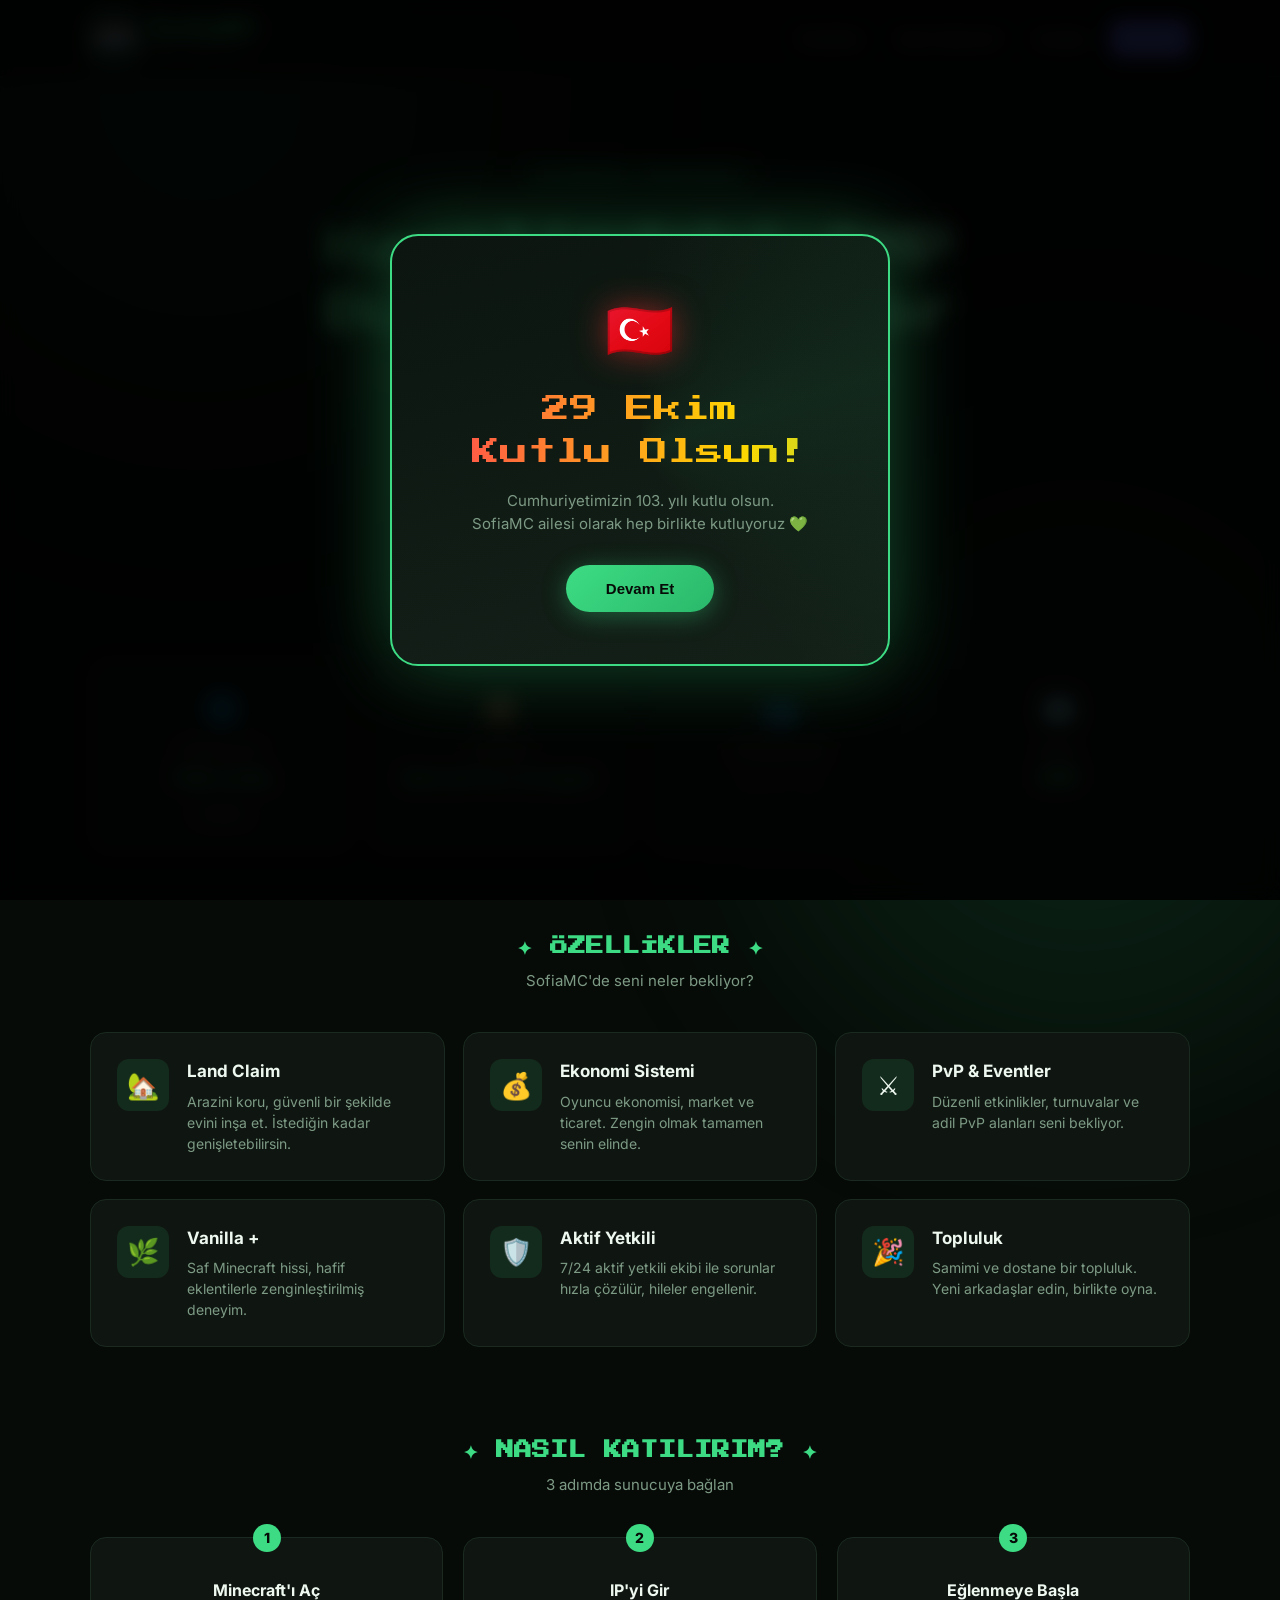
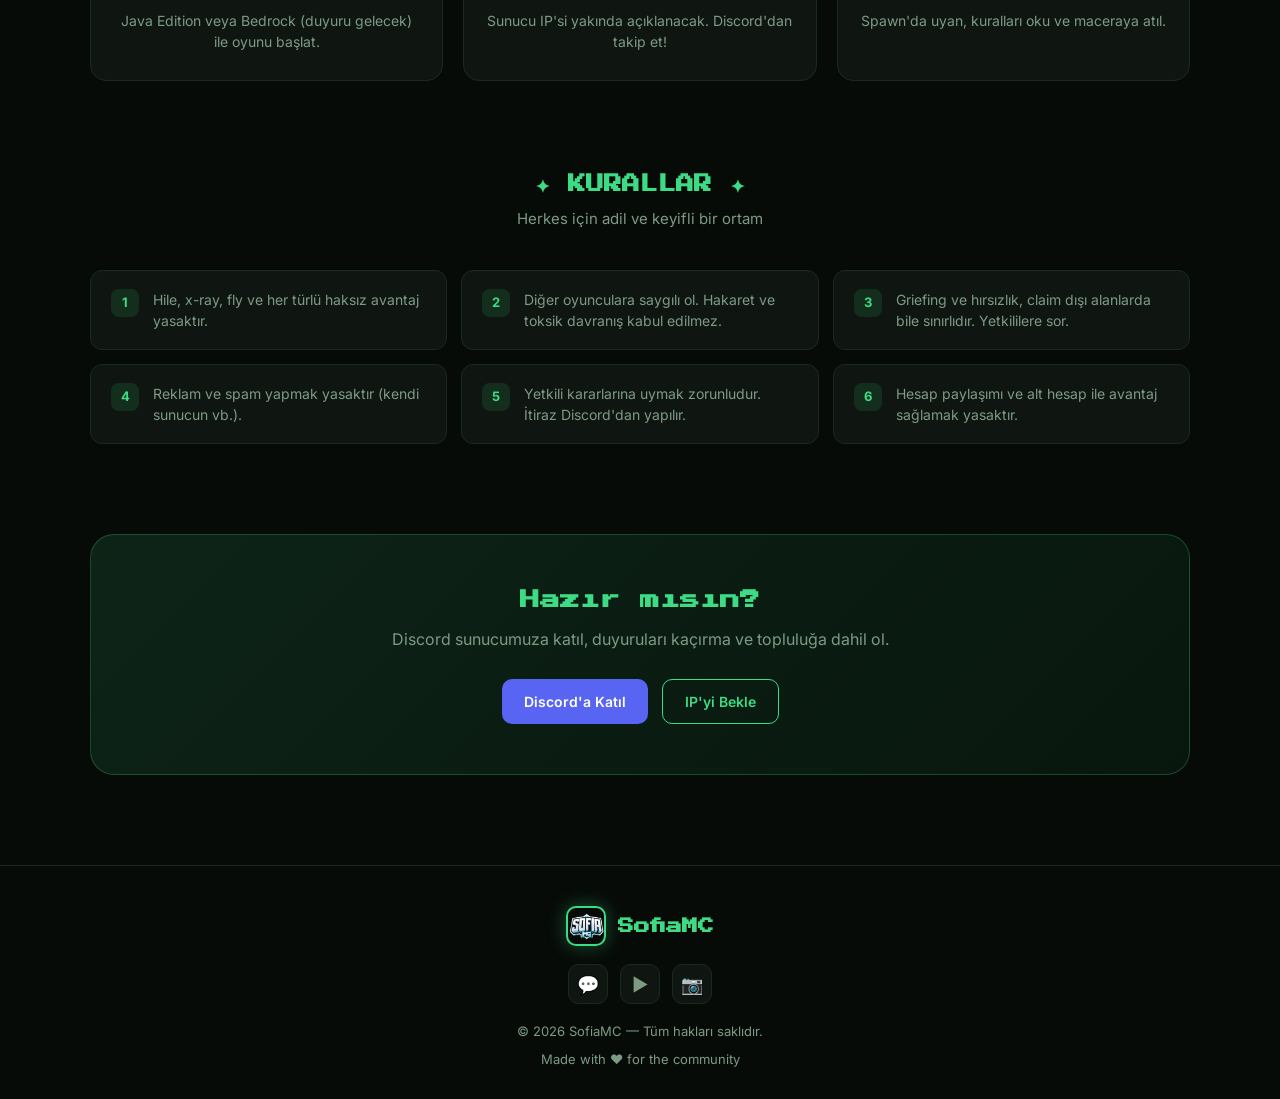
<file: index.html>
<!DOCTYPE html>
<html lang="tr">
<head>
<meta charset="UTF-8">
<meta name="viewport" content="width=device-width, initial-scale=1.0">
<title>SofiaMC | Minecraft SMP Sunucusu</title>
<meta name="description" content="SofiaMC - Hayalindeki Survival Multiplayer deneyimi. Land claim, ekonomi, eventler ve daha fazlası.">
<style>
  @import url('https://fonts.googleapis.com/css2?family=Press+Start+2P&family=Inter:wght@400;500;600;700;800&display=swap');

  :root {
    --bg: #070b08;
    --card: #0f1611;
    --card-hover: #152019;
    --accent: #3ddc84;
    --accent-dim: #2ab86a;
    --accent-glow: rgba(61, 220, 132, 0.35);
    --text: #eef7f0;
    --muted: #7d9a85;
    --border: #1a2a20;
  }

  * { margin: 0; padding: 0; box-sizing: border-box; }
  html { scroll-behavior: smooth; }

  body {
    font-family: 'Inter', system-ui, sans-serif;
    background: var(--bg);
    color: var(--text);
    min-height: 100vh;
    overflow-x: hidden;
    line-height: 1.5;
  }

  .bg-grid {
    position: fixed;
    inset: 0;
    background-image:
      linear-gradient(rgba(61,220,132,0.03) 1px, transparent 1px),
      linear-gradient(90deg, rgba(61,220,132,0.03) 1px, transparent 1px);
    background-size: 48px 48px;
    mask-image: radial-gradient(ellipse 80% 60% at 50% 0%, black 20%, transparent 70%);
    pointer-events: none;
    z-index: 0;
  }

  .bg-glow {
    position: fixed;
    width: 600px;
    height: 600px;
    border-radius: 50%;
    filter: blur(120px);
    opacity: 0.15;
    pointer-events: none;
    z-index: 0;
  }
  .bg-glow.one { top: -200px; left: -100px; background: var(--accent); }
  .bg-glow.two { bottom: -150px; right: -100px; background: #1a9f5a; }

  .container {
    position: relative;
    z-index: 1;
    max-width: 1140px;
    margin: 0 auto;
    padding: 0 20px;
  }

  /* NAV */
  nav {
    position: sticky;
    top: 0;
    z-index: 100;
    background: rgba(7, 11, 8, 0.85);
    backdrop-filter: blur(16px);
    border-bottom: 1px solid var(--border);
    padding: 14px 0;
  }

  nav .container {
    display: flex;
    align-items: center;
    justify-content: space-between;
  }

  .logo-area {
    display: flex;
    align-items: center;
    gap: 12px;
    text-decoration: none;
    color: inherit;
  }

  .logo-area img {
    width: 48px;
    height: 48px;
    border-radius: 10px;
    object-fit: cover;
    border: 2px solid var(--accent);
    box-shadow: 0 0 18px var(--accent-glow);
  }

  .logo-text h1 {
    font-family: 'Press Start 2P', cursive;
    font-size: 18px;
    color: var(--accent);
  }

  .logo-text span {
    font-size: 10px;
    color: var(--muted);
    letter-spacing: 1.5px;
    display: block;
    margin-top: 2px;
  }

  .nav-links {
    display: flex;
    gap: 8px;
    align-items: center;
  }

  .nav-links a {
    color: var(--muted);
    text-decoration: none;
    font-size: 14px;
    font-weight: 500;
    padding: 8px 14px;
    border-radius: 8px;
    transition: color 0.2s, background 0.2s;
  }

  .nav-links a:hover { color: var(--text); background: rgba(61,220,132,0.08); }

  .btn {
    display: inline-flex;
    align-items: center;
    gap: 8px;
    padding: 11px 22px;
    border-radius: 10px;
    font-weight: 600;
    font-size: 14px;
    text-decoration: none;
    border: none;
    cursor: pointer;
    transition: transform 0.2s, box-shadow 0.2s, background 0.2s;
  }

  .btn-primary {
    background: linear-gradient(135deg, var(--accent), var(--accent-dim));
    color: #070b08;
    box-shadow: 0 4px 20px var(--accent-glow);
  }
  .btn-primary:hover {
    transform: translateY(-2px);
    box-shadow: 0 6px 28px var(--accent-glow);
  }

  .btn-outline {
    background: transparent;
    color: var(--accent);
    border: 1.5px solid var(--accent);
  }
  .btn-outline:hover {
    background: rgba(61,220,132,0.1);
    transform: translateY(-2px);
  }

  .btn-discord {
    background: #5865F2;
    color: white;
  }
  .btn-discord:hover {
    background: #4752c4;
    transform: translateY(-2px);
  }

  /* HERO */
  .hero {
    padding: 80px 0 70px;
    text-align: center;
  }

  .badge {
    display: inline-flex;
    align-items: center;
    gap: 8px;
    background: rgba(61,220,132,0.1);
    border: 1px solid rgba(61,220,132,0.25);
    color: var(--accent);
    font-size: 13px;
    font-weight: 600;
    padding: 7px 16px;
    border-radius: 50px;
    margin-bottom: 24px;
  }

  .badge .dot {
    width: 8px;
    height: 8px;
    background: var(--accent);
    border-radius: 50%;
    animation: pulse 1.8s infinite;
  }

  @keyframes pulse {
    0%, 100% { opacity: 1; box-shadow: 0 0 0 0 var(--accent-glow); }
    50% { opacity: 0.6; box-shadow: 0 0 0 8px transparent; }
  }

  .hero h2 {
    font-family: 'Press Start 2P', cursive;
    font-size: clamp(24px, 5.5vw, 42px);
    line-height: 1.55;
    margin-bottom: 20px;
    background: linear-gradient(135deg, #3ddc84 0%, #a8ffce 50%, #3ddc84 100%);
    background-size: 200% auto;
    -webkit-background-clip: text;
    -webkit-text-fill-color: transparent;
    animation: textShine 5s linear infinite;
  }

  @keyframes textShine {
    to { background-position: 200% center; }
  }

  .hero p {
    color: var(--muted);
    font-size: 17px;
    max-width: 540px;
    margin: 0 auto 36px;
  }

  .hero-btns {
    display: flex;
    gap: 14px;
    justify-content: center;
    flex-wrap: wrap;
  }

  /* SERVER INFO */
  .server-info {
    display: grid;
    grid-template-columns: repeat(4, 1fr);
    gap: 16px;
    margin-bottom: 80px;
  }

  .info-card {
    background: var(--card);
    border: 1px solid var(--border);
    border-radius: 16px;
    padding: 26px 18px;
    text-align: center;
    transition: all 0.3s;
    position: relative;
    overflow: hidden;
  }

  .info-card::before {
    content: '';
    position: absolute;
    top: 0; left: 0; right: 0;
    height: 2px;
    background: linear-gradient(90deg, transparent, var(--accent), transparent);
    opacity: 0;
    transition: opacity 0.3s;
  }

  .info-card:hover {
    border-color: rgba(61,220,132,0.4);
    transform: translateY(-5px);
    background: var(--card-hover);
  }
  .info-card:hover::before { opacity: 1; }

  .info-card .icon { font-size: 30px; margin-bottom: 12px; }

  .info-card h3 {
    font-size: 12px;
    color: var(--muted);
    text-transform: uppercase;
    letter-spacing: 1.5px;
    margin-bottom: 8px;
    font-weight: 600;
  }

  .info-card .value {
    font-family: 'Press Start 2P', cursive;
    font-size: 14px;
    color: var(--accent);
    word-break: break-all;
  }

  .copy-btn {
    margin-top: 10px;
    font-size: 12px;
    color: var(--muted);
    background: none;
    border: 1px solid var(--border);
    padding: 5px 12px;
    border-radius: 6px;
    cursor: pointer;
    transition: all 0.2s;
  }
  .copy-btn:hover { border-color: var(--accent); color: var(--accent); }

  /* SECTIONS */
  section { margin-bottom: 90px; }

  .section-head {
    text-align: center;
    margin-bottom: 40px;
  }

  .section-head h3 {
    font-family: 'Press Start 2P', cursive;
    font-size: 18px;
    color: var(--accent);
    margin-bottom: 10px;
  }

  .section-head p {
    color: var(--muted);
    font-size: 15px;
  }

  .features {
    display: grid;
    grid-template-columns: repeat(auto-fit, minmax(300px, 1fr));
    gap: 18px;
  }

  .feature {
    background: var(--card);
    border: 1px solid var(--border);
    border-radius: 16px;
    padding: 26px;
    display: flex;
    gap: 18px;
    transition: all 0.3s;
  }

  .feature:hover {
    border-color: rgba(61,220,132,0.35);
    transform: translateY(-3px);
  }

  .feature .f-icon {
    width: 52px;
    height: 52px;
    background: rgba(61,220,132,0.1);
    border-radius: 12px;
    display: flex;
    align-items: center;
    justify-content: center;
    font-size: 26px;
    flex-shrink: 0;
  }

  .feature h4 { font-size: 17px; margin-bottom: 6px; font-weight: 700; }
  .feature p { font-size: 14px; color: var(--muted); }

  /* STEPS */
  .steps {
    display: grid;
    grid-template-columns: repeat(auto-fit, minmax(220px, 1fr));
    gap: 20px;
    counter-reset: step;
  }

  .step {
    background: var(--card);
    border: 1px solid var(--border);
    border-radius: 16px;
    padding: 28px 22px;
    text-align: center;
    position: relative;
  }

  .step::before {
    counter-increment: step;
    content: counter(step);
    position: absolute;
    top: -14px;
    left: 50%;
    transform: translateX(-50%);
    width: 28px;
    height: 28px;
    background: var(--accent);
    color: #070b08;
    font-weight: 800;
    font-size: 14px;
    border-radius: 50%;
    display: flex;
    align-items: center;
    justify-content: center;
  }

  .step h4 { margin: 12px 0 8px; font-size: 16px; }
  .step p { font-size: 14px; color: var(--muted); }

  /* RULES */
  .rules-grid {
    display: grid;
    grid-template-columns: repeat(auto-fit, minmax(280px, 1fr));
    gap: 14px;
  }

  .rule {
    background: var(--card);
    border: 1px solid var(--border);
    border-radius: 12px;
    padding: 18px 20px;
    display: flex;
    align-items: flex-start;
    gap: 14px;
  }

  .rule .num {
    background: rgba(61,220,132,0.12);
    color: var(--accent);
    font-weight: 700;
    font-size: 13px;
    width: 28px;
    height: 28px;
    border-radius: 8px;
    display: flex;
    align-items: center;
    justify-content: center;
    flex-shrink: 0;
  }

  .rule p { font-size: 14px; color: var(--muted); }

  /* CTA */
  .cta {
    background: linear-gradient(135deg, rgba(61,220,132,0.12), rgba(26,159,90,0.08));
    border: 1px solid rgba(61,220,132,0.25);
    border-radius: 24px;
    padding: 50px 40px;
    text-align: center;
  }

  .cta h3 {
    font-family: 'Press Start 2P', cursive;
    font-size: 20px;
    color: var(--accent);
    margin-bottom: 12px;
  }

  .cta p {
    color: var(--muted);
    margin-bottom: 28px;
    font-size: 16px;
  }

  .cta-btns {
    display: flex;
    gap: 14px;
    justify-content: center;
    flex-wrap: wrap;
  }

  /* FOOTER */
  footer {
    border-top: 1px solid var(--border);
    padding: 40px 0 30px;
    text-align: center;
  }

  footer .logo-area {
    justify-content: center;
    margin-bottom: 16px;
  }

  footer p {
    color: var(--muted);
    font-size: 13px;
    margin-top: 8px;
  }

  footer .socials {
    display: flex;
    gap: 12px;
    justify-content: center;
    margin: 18px 0;
  }

  footer .socials a {
    width: 40px;
    height: 40px;
    border-radius: 10px;
    background: var(--card);
    border: 1px solid var(--border);
    display: flex;
    align-items: center;
    justify-content: center;
    color: var(--muted);
    text-decoration: none;
    font-size: 18px;
    transition: all 0.2s;
  }
  footer .socials a:hover {
    border-color: var(--accent);
    color: var(--accent);
  }

  /* 29 EKİM POPUP */
  #bayram-overlay {
    position: fixed;
    inset: 0;
    background: rgba(0,0,0,0.88);
    backdrop-filter: blur(10px);
    z-index: 9999;
    display: flex;
    align-items: center;
    justify-content: center;
    opacity: 0;
    visibility: hidden;
    transition: opacity 0.45s, visibility 0.45s;
  }

  #bayram-overlay.show {
    opacity: 1;
    visibility: visible;
  }

  .bayram-box {
    background: linear-gradient(165deg, #0c1510 0%, #132018 100%);
    border: 2px solid var(--accent);
    border-radius: 28px;
    padding: 52px 44px;
    text-align: center;
    max-width: 500px;
    width: 92%;
    box-shadow: 0 0 80px var(--accent-glow), 0 30px 60px rgba(0,0,0,0.6);
    transform: scale(0.82) translateY(20px);
    transition: transform 0.5s cubic-bezier(0.34, 1.56, 0.64, 1);
    position: relative;
    overflow: hidden;
  }

  #bayram-overlay.show .bayram-box {
    transform: scale(1) translateY(0);
  }

  .bayram-box::before {
    content: '';
    position: absolute;
    top: -60%;
    left: -60%;
    width: 220%;
    height: 220%;
    background: conic-gradient(from 0deg, transparent, rgba(61,220,132,0.07), transparent 40%);
    animation: spin 10s linear infinite;
  }

  @keyframes spin { to { transform: rotate(360deg); } }

  .bayram-content { position: relative; z-index: 2; }

  .bayram-flag {
    font-size: 56px;
    margin-bottom: 16px;
    filter: drop-shadow(0 0 16px rgba(255,50,50,0.5));
  }

  .bayram-title {
    font-family: 'Press Start 2P', cursive;
    font-size: clamp(20px, 5vw, 28px);
    line-height: 1.55;
    margin-bottom: 14px;
    background: linear-gradient(90deg, #ff4d4d, #ffd700, #3ddc84, #ffd700, #ff4d4d);
    background-size: 300% 100%;
    -webkit-background-clip: text;
    -webkit-text-fill-color: transparent;
    animation: shine 3.5s linear infinite;
  }

  @keyframes shine {
    0% { background-position: 0% 50%; }
    100% { background-position: 300% 50%; }
  }

  .bayram-sub {
    color: var(--muted);
    font-size: 15px;
    margin-bottom: 30px;
    line-height: 1.55;
  }

  .bayram-btn {
    background: linear-gradient(135deg, var(--accent), var(--accent-dim));
    color: #070b08;
    border: none;
    padding: 15px 40px;
    border-radius: 50px;
    font-weight: 700;
    font-size: 15px;
    cursor: pointer;
    box-shadow: 0 4px 24px var(--accent-glow);
    transition: transform 0.2s, box-shadow 0.2s;
  }
  .bayram-btn:hover {
    transform: scale(1.06);
    box-shadow: 0 6px 32px var(--accent-glow);
  }

  @media (max-width: 768px) {
    .nav-links a:not(.btn) { display: none; }
    .server-info { grid-template-columns: 1fr 1fr; }
    .hero { padding: 50px 0 40px; }
    .logo-text h1 { font-size: 15px; }
  }

  @media (max-width: 480px) {
    .server-info { grid-template-columns: 1fr; }
    .cta { padding: 36px 22px; }
  }
</style>
</head>
<body>

<div class="bg-grid"></div>
<div class="bg-glow one"></div>
<div class="bg-glow two"></div>

<!-- 29 EKİM POPUP -->
<div id="bayram-overlay">
  <div class="bayram-box">
    <div class="bayram-content">
      <div class="bayram-flag">🇹🇷</div>
      <div class="bayram-title">29 Ekim<br>Kutlu Olsun!</div>
      <p class="bayram-sub">Cumhuriyetimizin 103. yılı kutlu olsun.<br>SofiaMC ailesi olarak hep birlikte kutluyoruz 💚</p>
      <button class="bayram-btn" onclick="kapatBayram()">Devam Et</button>
    </div>
  </div>
</div>

<!-- NAV -->
<nav>
  <div class="container">
    <a href="#" class="logo-area">
      <img src="logo.png" alt="SofiaMC" onerror="this.src='data:image/svg+xml,%3Csvg xmlns=%22http://www.w3.org/2000/svg%22 viewBox=%220 0 64 64%22%3E%3Crect fill=%22%233ddc84%22 width=%2264%22 height=%2264%22 rx=%2212%22/%3E%3Ctext x=%2232%22 y=%2242%22 font-size=%2224%22 text-anchor=%22middle%22 fill=%22%23070b08%22 font-family=%22sans-serif%22 font-weight=%22bold%22%3ESM%3C/text%3E%3C/svg%3E'">
      <div class="logo-text">
        <h1>SofiaMC</h1>
        <span>SMP SUNUCUSU</span>
      </div>
    </a>
    <div class="nav-links">
      <a href="#ozellikler">Özellikler</a>
      <a href="#katil">Nasıl Katılırım?</a>
      <a href="#kurallar">Kurallar</a>
      <a href="#discord" class="btn btn-discord">Discord</a>
    </div>
  </div>
</nav>

<main class="container">

  <!-- HERO -->
  <section class="hero">
    <div class="badge"><span class="dot"></span> Geliştiriliyor • Yakında Açılıyor</div>
    <h2>Hayalindeki SMP<br>Burada Başlıyor</h2>
    <p>Doğal survival, güçlü ekonomi, land claim ve unutulmaz eventler. SofiaMC ile birlikte büyüyecek bir dünya inşa ediyoruz.</p>
    <div class="hero-btns">
      <a href="#katil" class="btn btn-primary">Nasıl Katılırım?</a>
      <a href="#discord" class="btn btn-outline">Discord'a Gel</a>
    </div>
  </section>

  <!-- SERVER INFO -->
  <div class="server-info">
    <div class="info-card">
      <div class="icon">🌐</div>
      <h3>Sunucu IP</h3>
      <div class="value" id="ip-text">Yakında</div>
      <button class="copy-btn" onclick="copyIP()">Kopyala</button>
    </div>
    <div class="info-card">
      <div class="icon">📦</div>
      <h3>Sürüm</h3>
      <div class="value">Geliştiriliyor</div>
    </div>
    <div class="info-card">
      <div class="icon">👥</div>
      <h3>Oyuncular</h3>
      <div class="value">— / —</div>
    </div>
    <div class="info-card">
      <div class="icon">🗺️</div>
      <h3>Mod</h3>
      <div class="value">SMP</div>
    </div>
  </div>

  <!-- FEATURES -->
  <section id="ozellikler">
    <div class="section-head">
      <h3>✦ ÖZELLİKLER ✦</h3>
      <p>SofiaMC'de seni neler bekliyor?</p>
    </div>
    <div class="features">
      <div class="feature">
        <div class="f-icon">🏡</div>
        <div>
          <h4>Land Claim</h4>
          <p>Arazini koru, güvenli bir şekilde evini inşa et. İstediğin kadar genişletebilirsin.</p>
        </div>
      </div>
      <div class="feature">
        <div class="f-icon">💰</div>
        <div>
          <h4>Ekonomi Sistemi</h4>
          <p>Oyuncu ekonomisi, market ve ticaret. Zengin olmak tamamen senin elinde.</p>
        </div>
      </div>
      <div class="feature">
        <div class="f-icon">⚔️</div>
        <div>
          <h4>PvP & Eventler</h4>
          <p>Düzenli etkinlikler, turnuvalar ve adil PvP alanları seni bekliyor.</p>
        </div>
      </div>
      <div class="feature">
        <div class="f-icon">🌿</div>
        <div>
          <h4>Vanilla +</h4>
          <p>Saf Minecraft hissi, hafif eklentilerle zenginleştirilmiş deneyim.</p>
        </div>
      </div>
      <div class="feature">
        <div class="f-icon">🛡️</div>
        <div>
          <h4>Aktif Yetkili</h4>
          <p>7/24 aktif yetkili ekibi ile sorunlar hızla çözülür, hileler engellenir.</p>
        </div>
      </div>
      <div class="feature">
        <div class="f-icon">🎉</div>
        <div>
          <h4>Topluluk</h4>
          <p>Samimi ve dostane bir topluluk. Yeni arkadaşlar edin, birlikte oyna.</p>
        </div>
      </div>
    </div>
  </section>

  <!-- HOW TO JOIN -->
  <section id="katil">
    <div class="section-head">
      <h3>✦ NASIL KATILIRIM? ✦</h3>
      <p>3 adımda sunucuya bağlan</p>
    </div>
    <div class="steps">
      <div class="step">
        <h4>Minecraft'ı Aç</h4>
        <p>Java Edition veya Bedrock (duyuru gelecek) ile oyunu başlat.</p>
      </div>
      <div class="step">
        <h4>IP'yi Gir</h4>
        <p>Sunucu IP'si yakında açıklanacak. Discord'dan takip et!</p>
      </div>
      <div class="step">
        <h4>Eğlenmeye Başla</h4>
        <p>Spawn'da uyan, kuralları oku ve maceraya atıl.</p>
      </div>
    </div>
  </section>

  <!-- RULES -->
  <section id="kurallar">
    <div class="section-head">
      <h3>✦ KURALLAR ✦</h3>
      <p>Herkes için adil ve keyifli bir ortam</p>
    </div>
    <div class="rules-grid">
      <div class="rule">
        <div class="num">1</div>
        <p>Hile, x-ray, fly ve her türlü haksız avantaj yasaktır.</p>
      </div>
      <div class="rule">
        <div class="num">2</div>
        <p>Diğer oyunculara saygılı ol. Hakaret ve toksik davranış kabul edilmez.</p>
      </div>
      <div class="rule">
        <div class="num">3</div>
        <p>Griefing ve hırsızlık, claim dışı alanlarda bile sınırlıdır. Yetkililere sor.</p>
      </div>
      <div class="rule">
        <div class="num">4</div>
        <p>Reklam ve spam yapmak yasaktır (kendi sunucun vb.).</p>
      </div>
      <div class="rule">
        <div class="num">5</div>
        <p>Yetkili kararlarına uymak zorunludur. İtiraz Discord'dan yapılır.</p>
      </div>
      <div class="rule">
        <div class="num">6</div>
        <p>Hesap paylaşımı ve alt hesap ile avantaj sağlamak yasaktır.</p>
      </div>
    </div>
  </section>

  <!-- CTA -->
  <section class="cta" id="discord">
    <h3>Hazır mısın?</h3>
    <p>Discord sunucumuza katıl, duyuruları kaçırma ve topluluğa dahil ol.</p>
    <div class="cta-btns">
      <a href="#" class="btn btn-discord" onclick="alert('Discord linki yakında eklenecek!')">Discord'a Katıl</a>
      <a href="#katil" class="btn btn-outline">IP'yi Bekle</a>
    </div>
  </section>

</main>

<footer>
  <div class="container">
    <div class="logo-area">
      <img src="logo.png" alt="SofiaMC" style="width:40px;height:40px" onerror="this.src='data:image/svg+xml,%3Csvg xmlns=%22http://www.w3.org/2000/svg%22 viewBox=%220 0 64 64%22%3E%3Crect fill=%22%233ddc84%22 width=%2264%22 height=%2264%22 rx=%2212%22/%3E%3Ctext x=%2232%22 y=%2242%22 font-size=%2224%22 text-anchor=%22middle%22 fill=%22%23070b08%22 font-family=%22sans-serif%22 font-weight=%22bold%22%3ESM%3C/text%3E%3C/svg%3E'">
      <div class="logo-text">
        <h1 style="font-size:16px">SofiaMC</h1>
      </div>
    </div>
    <div class="socials">
      <a href="#" title="Discord">💬</a>
      <a href="#" title="YouTube">▶️</a>
      <a href="#" title="Instagram">📷</a>
    </div>
    <p>© 2026 SofiaMC — Tüm hakları saklıdır.</p>
    <p>Made with ❤️ for the community</p>
  </div>
</footer>

<script>
  function gosterBayram() {
    if (!localStorage.getItem('sofiamc_29ekim')) {
      document.getElementById('bayram-overlay').classList.add('show');
    }
  }

  function kapatBayram() {
    document.getElementById('bayram-overlay').classList.remove('show');
    localStorage.setItem('sofiamc_29ekim', '1');
  }

  document.addEventListener('keydown', e => {
    if (e.key === 'Escape') kapatBayram();
  });

  window.addEventListener('load', () => setTimeout(gosterBayram, 500));

  function copyIP() {
    const ip = document.getElementById('ip-text').textContent;
    navigator.clipboard.writeText(ip).then(() => {
      const btn = document.querySelector('.copy-btn');
      btn.textContent = 'Kopyalandı!';
      setTimeout(() => btn.textContent = 'Kopyala', 1800);
    }).catch(() => alert('IP: ' + ip));
  }
</script>
</body>
</html>
</file>
